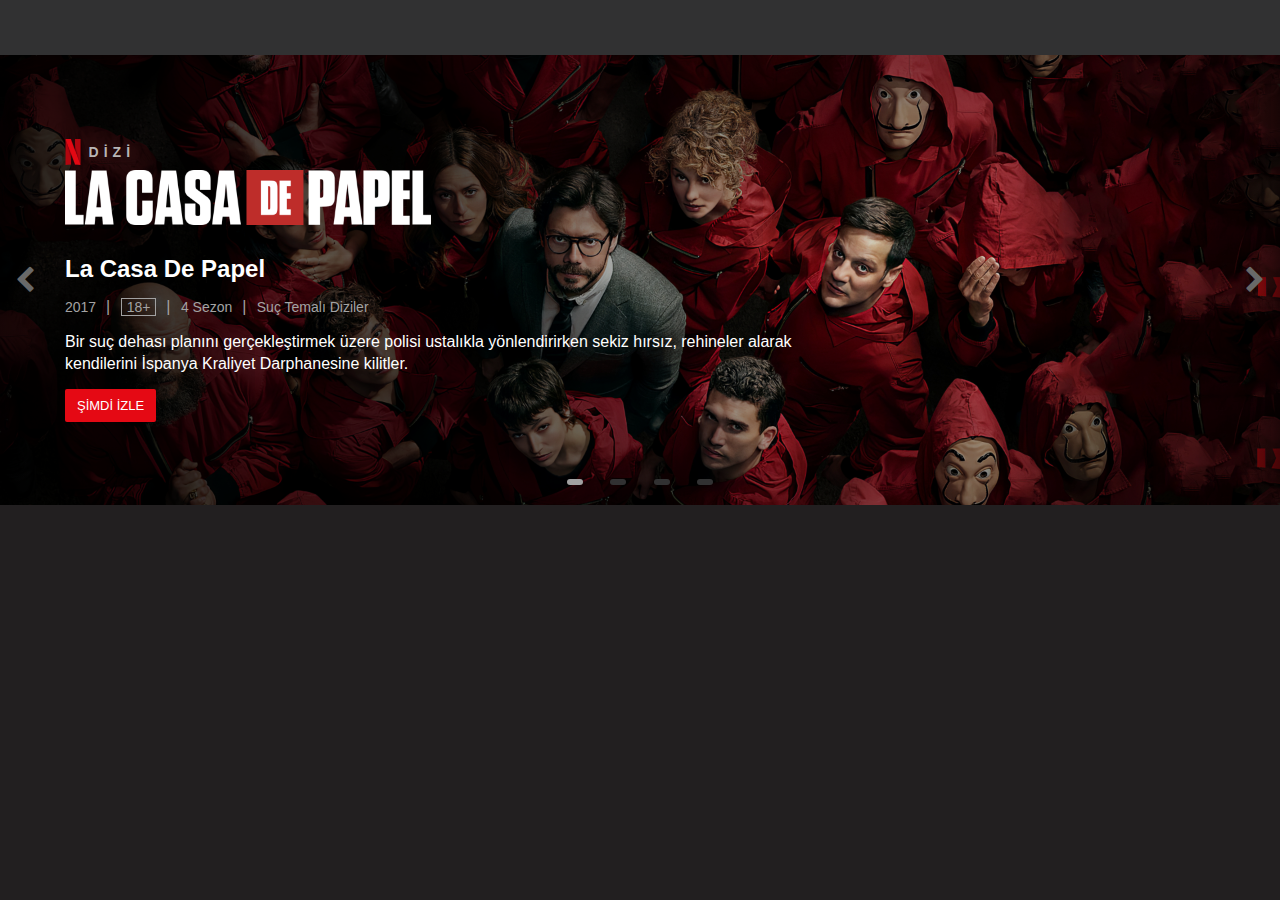
<file: index.html>
<!DOCTYPE html>
<html lang="tr">
<head>
    <meta charset="UTF-8">
    <meta http-equiv="X-UA-Compatible" content="IE=edge">
    <meta name="viewport" content="width=device-width, initial-scale=1.0">
    <link rel="stylesheet" href="css/style.css">
    <link rel="stylesheet" href="https://cdnjs.cloudflare.com/ajax/libs/font-awesome/4.7.0/css/font-awesome.min.css">
    <title>Dizile</title>
</head>
<body>
    <header></header>
    <div class="headerwrapper"></div>
    <div class="slider">
        <div class="slider-btn" id="slider-btn-left"><i class="fa fa-chevron-left"></i></div>
        <div class="slider-btn" id="slider-btn-right"><i class="fa fa-chevron-right"></i></div>
        <div class="slider-pointer">
            <div class="slider-point"></div>
            <div class="slider-point"></div>
            <div class="slider-point"></div>
            <div class="slider-point"></div>
        </div>
        <div class="slider-item" style="background-image: url(img/la-casa-de-papel/backgraund.jpg);">
            <div class="slider-detail">
                <div class="service">
                    <img src="assets/platform/netflix.png" alt="">
                    <div class="service-text">Dizi</div>
                </div>
                <div class="slider-logo">
                    <img src="img/la-casa-de-papel/logo.png" alt="">
                </div>
                <div class="slider-title">La Casa De Papel</div>
                <div class="slider-info">
                    <span class="year">2017</span>
                    <span class="spacer"> | </span>
                    <span class="maturity-number">18+</span>
                    <span class="spacer"> | </span>
                    <span class="season">4 Sezon</span>
                    <span class="spacer"> | </span>
                    <a href="" class="kind">Suç Temalı Diziler</a>
                </div>
                <div class="slider-synopsis">
                    Bir suç dehası planını gerçekleştirmek 
                    üzere polisi ustalıkla yönlendirirken sekiz 
                    hırsız, rehineler alarak kendilerini İspanya 
                    Kraliyet Darphanesine kilitler.
                </div>
                <button class="btn btn-red">ŞİMDİ İZLE</button>
            </div>
        </div>
        <div class="slider-item" style="background-image: url(img/stranger-things/background.jpg);">
            <div class="slider-detail">
                <div class="service">
                    <img src="assets/platform/netflix.png" alt="">
                    <div class="service-text">Dizi</div>
                </div>
                <div class="slider-logo">
                    <img src="img/stranger-things/logo.png" alt="">
                </div>
                <div class="slider-title">Stranger Things</div>
                <div class="slider-info">
                    <span class="year">2016</span>
                    <span class="spacer"> | </span>
                    <span class="maturity-number">16+</span>
                    <span class="spacer"> | </span>
                    <span class="season">3 Sezon</span>
                    <span class="spacer"> | </span>
                    <a href="" class="kind">Gençlik Dizileri</a>
                </div>
                <div class="slider-synopsis">
                    Ufak bir kasabada küçük bir çocuk 
                    kaybolunca, gizli deneyler, korkutucu
                    doğaüstü güçler ve tuhaf bir küçük kızın
                     da parçası olduğu bir gizem ortaya çıkar.
                </div>
                <button class="btn btn-red">ŞİMDİ İZLE</button>
            </div>
        </div>
        <div class="slider-item" style="background-image: url(img/see/background.jpg);">
            <div class="slider-detail">
                <div class="service">
                    <img src="assets/platform/apple-tv.png" alt="">
                    <div class="service-text">Dizi</div>
                </div>
                <div class="slider-logo">
                    <img src="img/see/logo.png" alt="">
                </div>
                <div class="slider-title">See</div>
                <div class="slider-info">
                    <span class="year">2019</span>
                    <span class="spacer"> | </span>
                    <span class="maturity-number">16+</span>
                    <span class="spacer"> | </span>
                    <span class="season">2 Sezon</span>
                    <span class="spacer"> | </span>
                    <a href="" class="kind">Drama</a>
                </div>
                <div class="slider-synopsis">
                    Uzak gelecekte insanlık görme duyusunu 
                    kaybetti. Jason Momoa, kabilesini tehdit 
                    altındaki bir kraliçeye karşı koruması 
                    gereken efsanevi görme yeteneğiyle doğan 
                    ikizlerin babası olarak rol alıyor. Alfre 
                    Woodard da başrolde.
                </div>
                <button class="btn btn-red">ŞİMDİ İZLE</button>
            </div>
        </div> 
        <div class="slider-item" style="background-image: url(img/upload/background.webp);">
            <div class="slider-detail">
                <div class="service">
                    <img src="assets/platform/amazon-prime-video.png" alt="">
                    <div class="service-text">Dizi</div>
                </div>
                <div class="slider-logo">
                    <img src="img/upload/logo.png" alt="">
                </div>
                <div class="slider-title">Upload</div>
                <div class="slider-info">
                    <span class="year">2020</span>
                    <span class="spacer"> | </span>
                    <span class="maturity-number">18+</span>
                    <span class="spacer"> | </span>
                    <span class="season">1 Sezon</span>
                    <span class="spacer"> | </span>
                    <a href="" class="kind">Komedi</a>
                </div>
                <div class="slider-synopsis">
                    Emmy ödüllü Greg Daniels'tan (The Office, Parks & Rec) 
                    komik yeni bir bilim kurgu komedi geliyor. Gelecekte 
                    insanlar bilinçlerini lüks bir dijital öbür dünyaya 
                    yükleyebilirler. Parti çocuğu Nathan, sanal bir tesise 
                    yüklendiğinde, müşteri hizmeti "melek" olarak başlayan, 
                    ancak arkadaşlığı, sevgiyi ve amacı bulmasına yardım 
                    ettikçe çok daha fazlasını yapan yeryüzündeki Nora ile 
                    tanışır.
                </div>
                <button class="btn btn-red">ŞİMDİ İZLE</button>
            </div>
        </div> 

    </div>
    <script src="js/main.js"></script>
</body>
</html>
</file>
<file: css/style.css>
:root{
    --firstbackground:#221f20;
    --fontcolor:#fff;
    --headercolor:#313132;
    --breakpoint-1x:1200px;/*or 1200px*/
    --red:#e50914;

}

*{
    margin: 0;
    padding:0;
    box-sizing: border-box;
    font-family: 'Helvetica Neue',Helvetica,Arial,sans-serif;
    /*font-size: 16px;*/
    -webkit-font-smoothing: antialiased;
    user-select: none;
    -webkit-user-select: none;
    -webkit-user-drag: none;
    -moz-user-select: none;
}

body{
    color: var(--fontcolor);
    background-color: var(--firstbackground);
}

header{
    position: fixed;
    z-index: 19;
    background-color: var(--headercolor);
    height: 55px;
    width: 100%;
}
div.headerwrapper{
    height: 55px;
}

button{
    outline: none;
    border: none;
    padding: none;
    margin: none;
    cursor: pointer;
    display: inline-block;
    border-radius: 2px;
}


div.slider{
    position: relative;
    height: 450px;
    min-height: 40vh;
    /*box-shadow:  0 0 450px 0px rgba(0, 0, 0, 0.6);*/
}

div.slider div.slider-pointer{
    position: absolute;
    margin: 0 auto;
    display: flex;
    justify-content: space-evenly;
    align-items: center;
    height: 6px;
    width: 200px;
    left: 0; 
    right: 0; 
    /*background-color: #e50914;*/
    cursor: pointer;
    bottom: 20px;
}

div.slider div.slider-pointer div.slider-point{
    height: 6px;
    width: 16px;
    border-radius: 4px;
    background-color:  #313132;
}

div.slider div.slider-btn{
    position: absolute;
    display: flex;
    align-items: center;
    height: 100%;
    width: 40px;
    cursor: pointer;
}
div.slider #slider-btn-left{
    left: 0;
    width: 40px;
    background: linear-gradient(90deg, rgba(0,0,0,.5) 0%, rgba(0,0,0,0) 100%);
    transition: all ease-in-out .2s;
}
div.slider #slider-btn-left:hover{
    left: 0;
    width: 120px;
}
div.slider #slider-btn-left i,div.slider #slider-btn-right i{
    font-size: 28px;
    color: #696969;
    padding: 15px;
    position: absolute;
}
div.slider #slider-btn-right i{
    right: 0;
}
div.slider #slider-btn-right{
    right: 0;
    width: 40px;
    background: linear-gradient(270deg, rgba(0,0,0,.5) 0%, rgba(0,0,0,0) 100%);
    transition: all ease-in-out .2s;
}
div.slider #slider-btn-right:hover{
    right: 0;
    width: 120px;
}

div.slider div.slider-item{
    display: flex;
    justify-content: flex-start;
    align-items: center;
    box-shadow: inset 50px 0 450px 90px rgba(0, 0, 0, 0.6),inset 650px 0px 350px -50px rgb(0 0 0 / 70%);
    background-size: cover;
    background-position: center;
    background-repeat: no-repeat;
    height: 100%;
}

div.slider div.slider-item div.slider-detail{
    overflow: hidden;
    min-height: 300px;
    max-height: 450px;
    width: 800px;
    min-width: 400px;
    margin: 0 50px;
    font-size: 13px;
    padding: 15px;
    /*background: rgba(167, 74, 74, 0.65);*/
    z-index: 2;
}


div.slider-detail div.service{
    display: flex;
    margin-bottom: 5px;
    color: #b8b6b6;
    height: 26px;
    font-size: 14px;
    line-height: 26px;
    font-weight: 700;
    letter-spacing: 5px;
}
div.slider-detail div.service div.service-text{
    padding-left: 8px;
    text-transform:uppercase;
}
div.slider-detail div.service img{
    height: 26px;
    display: inline-block;
    max-width: 100px;
}

div.slider-detail div.slider-logo{
    height: 55px;
    max-width: 100%;
}
div.slider-detail div.slider-logo img{
    max-height: 100%;
    max-width: 100%;
}

div.slider-detail div.slider-title{
    font-size: 24px;
    font-weight: 700;
    color: #fff;
    margin: 30px 0px 10px 0px;
    text-transform: capitalize;
}

div.slider-detail  div.slider-info{
    font-size: 14px;
    font-weight: 500;
    color: #a3a3a3;
    margin: 5px 0px 15px 0px;
    display: inline-block;
    line-height: 18px;
}
div.slider-detail  div.slider-info span.year{
    font-size: 14px;
}
div.slider-detail  div.slider-info span.spacer{
    margin: 0 6px;
    font-size: 16px;
}
div.slider-detail  div.slider-info span.maturity-number{
    border: 1px solid #a1a1a1;
    padding: 0 5px;
    font-size: 14px;
}
div.slider-detail  div.slider-info span.season{
    font-size: 14px;
}
div.slider-detail  div.slider-info a.kind{
    font-size: 14px;
    text-decoration: none;
    cursor: pointer;
    color: #a3a3a3;
}
div.slider-detail  div.slider-info a.kind:hover{
    text-decoration:underline;
}

div.slider-detail div.slider-synopsis{
    font-size: 16px;
    line-height: 22px;
    font-weight: 400;
    overflow: hidden;
    color: #fff;
    max-width:100%;
    /*text-overflow: ellipsis;
    display: -webkit-box;
    -webkit-line-clamp: 2;
    -webkit-box-orient: vertical;  
    overflow: hidden;*/
}

div.slider-detail button.btn{
    margin: 14px 7px 0px 0px;
    position: relative;
    padding: 9px 12px;
    font-size: 13px;
}
div.slider-detail button.btn-red{
    font-size: 13px;
    padding: 9px 12px;
    color: #fff;
    background-color: var(--red);
}



div.slider-detail button.btn-red:hover{
    font-size: 13px;
    padding: 9px 12px;
    color: #fff;
    background: #f40612;
}
</file>
